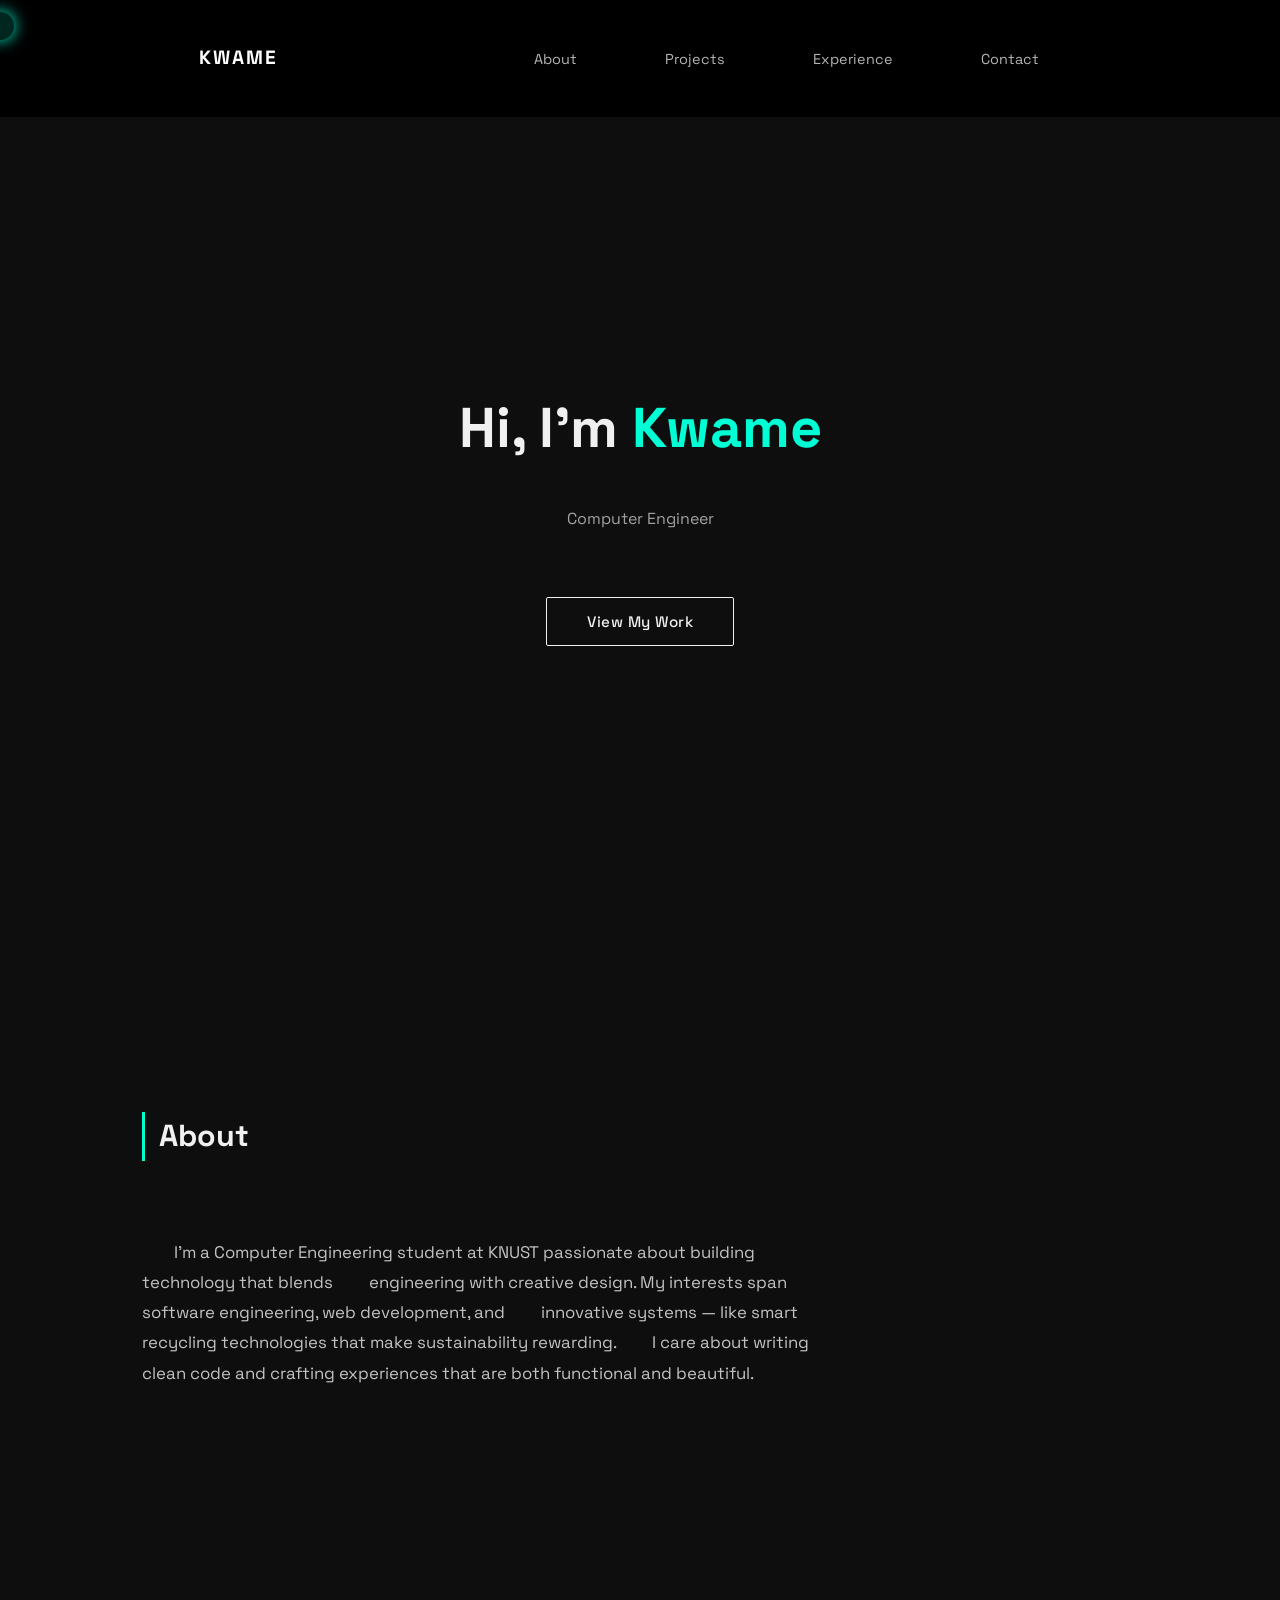
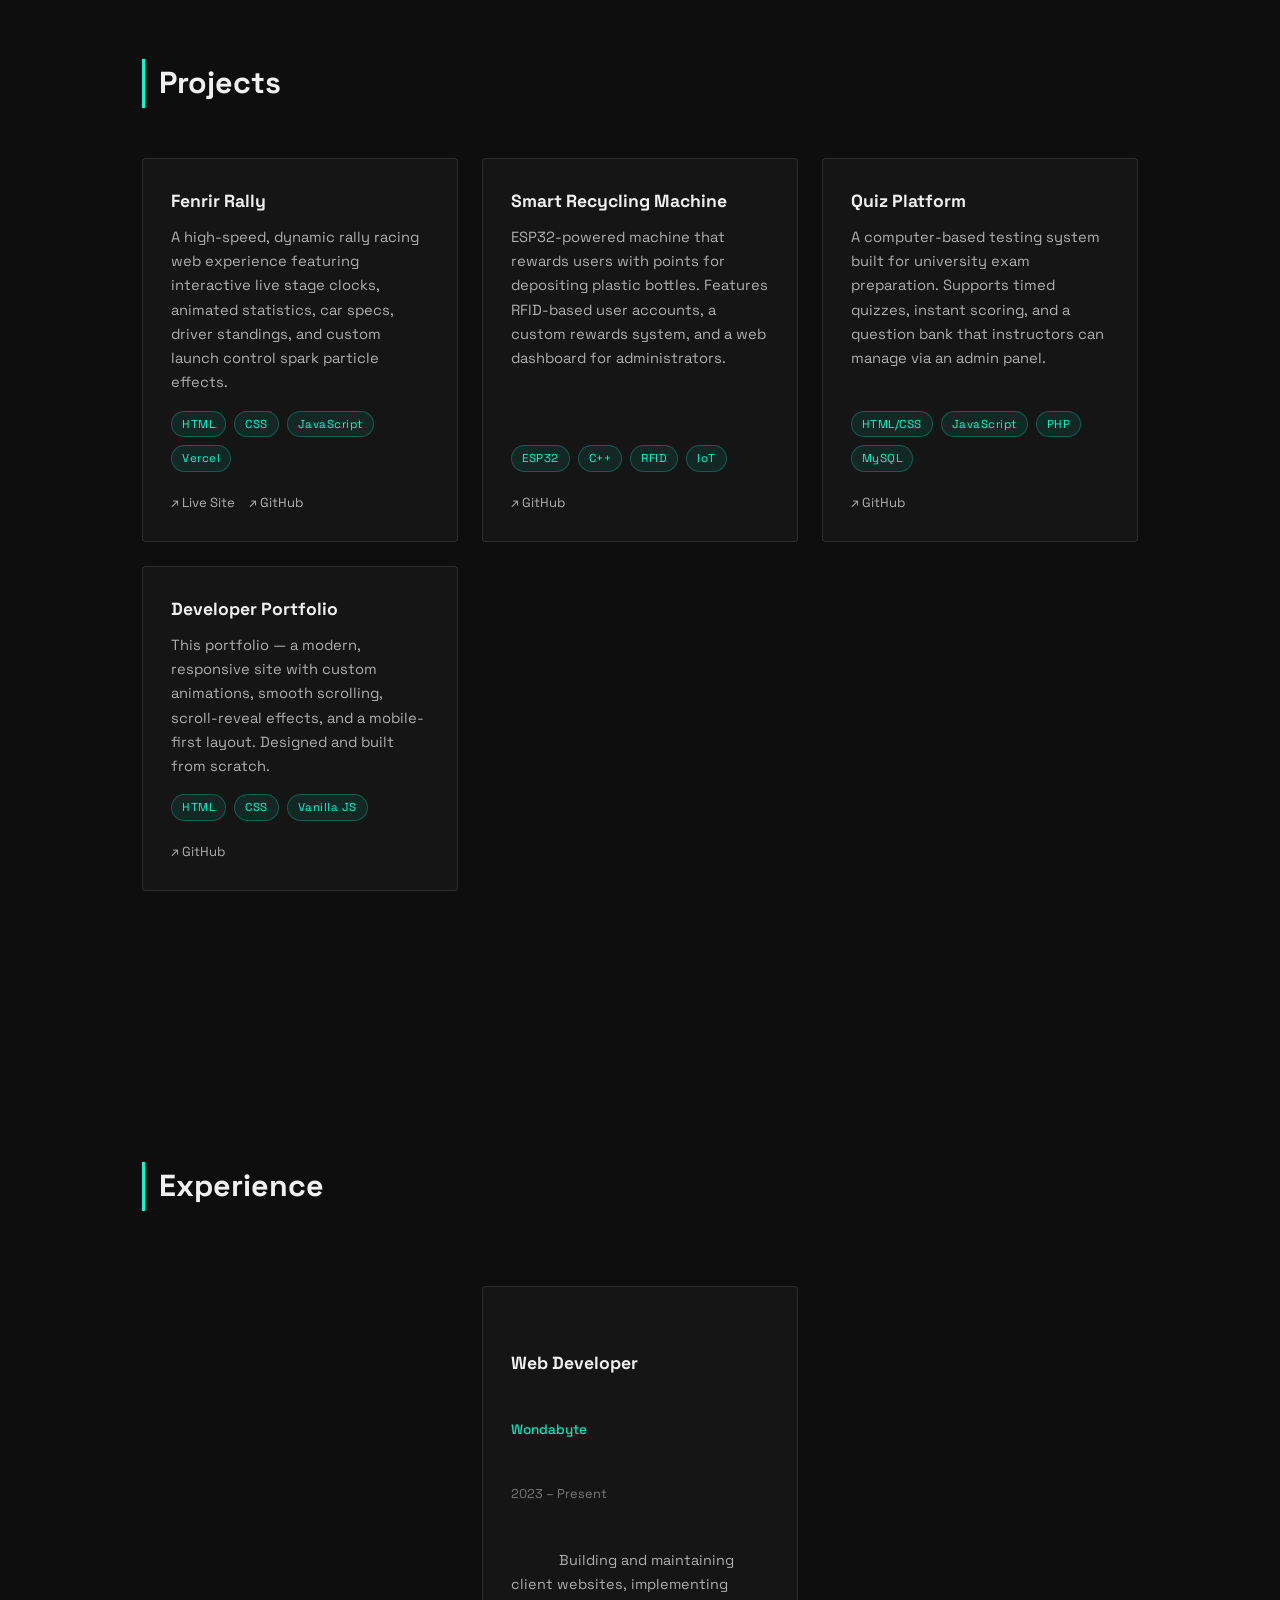
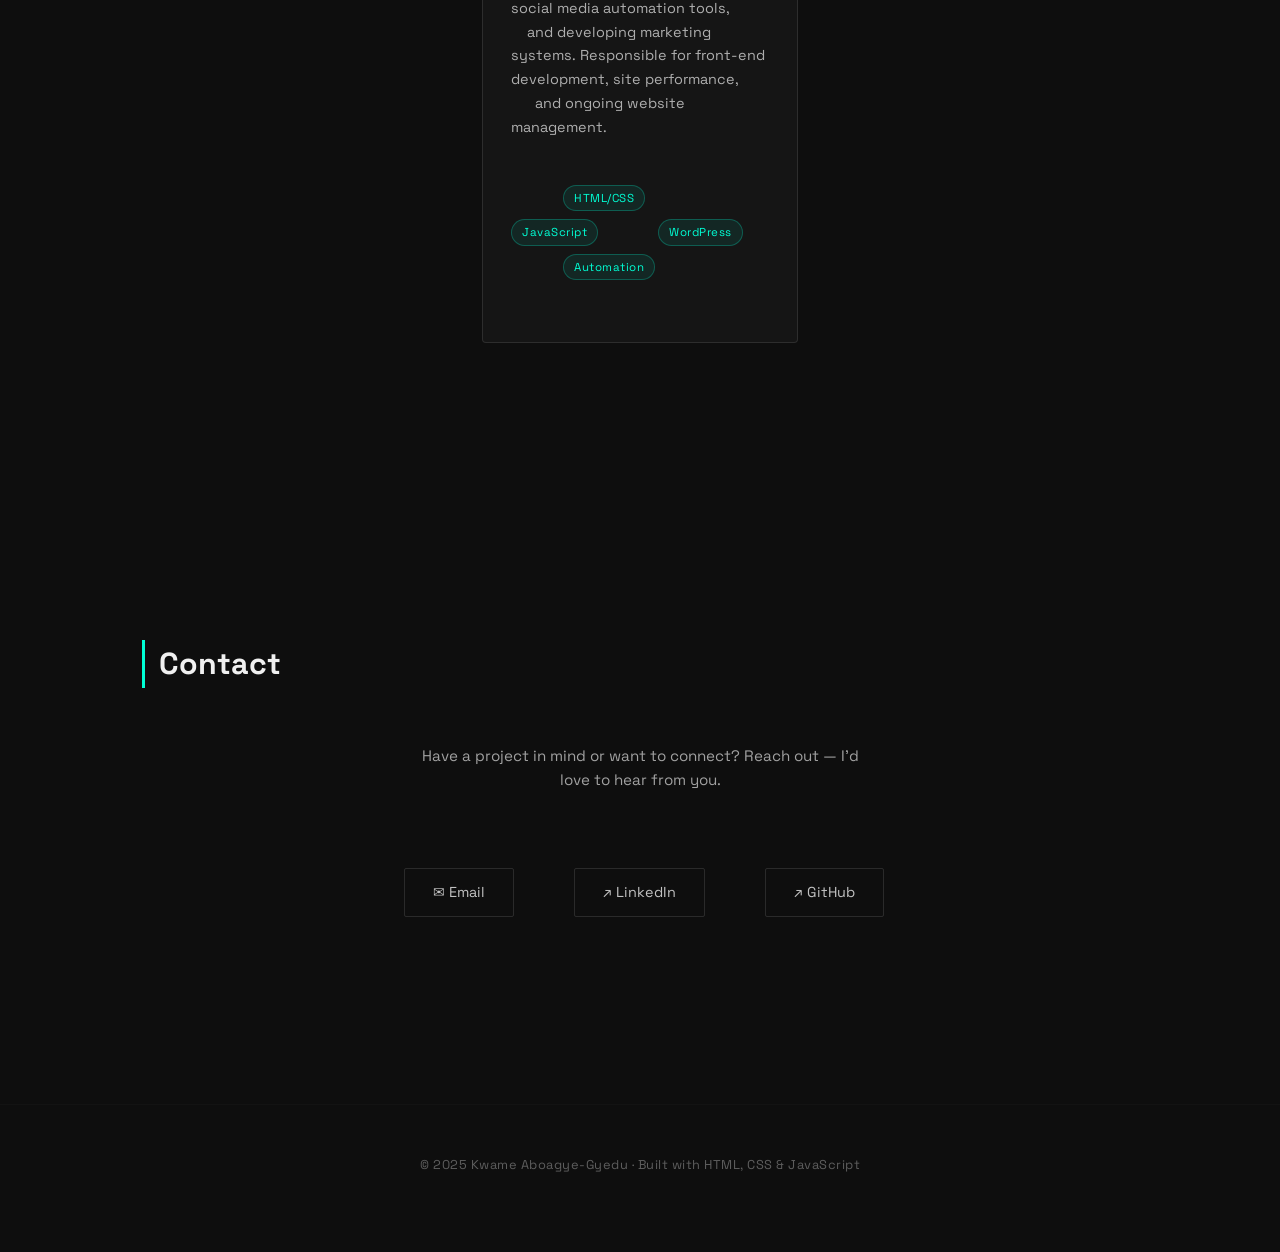
<file: index.html>
<!DOCTYPE html>
<html lang="en">
<head>
  <meta charset="UTF-8">
  <title>Kwame Aboagye-Gyedu | Computer Engineer & Web Developer</title>
  <meta name="viewport" content="width=device-width, initial-scale=1.0">
  <meta name="description" content="Kwame Aboagye-Gyedu — Computer Engineering student at KNUST. Building technology that blends engineering with creative design. Web developer, software engineer, and creative technologist.">
  <meta name="keywords" content="Kwame Aboagye-Gyedu, KNUST, Computer Engineering, Web Developer, Software Engineer, Ghana, Portfolio">
  <meta name="author" content="Kwame Aboagye-Gyedu">

  <!--  Social sharing -->
  <meta property="og:title" content="Kwame Aboagye-Gyedu | Portfolio">
  <meta property="og:description" content="Computer Engineer & Web Developer building technology that blends engineering with creative design.">
  <meta property="og:type" content="website">

  <!-- Favicon -->
  <link rel="icon" href="data:image/svg+xml,<svg xmlns='http://www.w3.org/2000/svg' viewBox='0 0 100 100'><rect width='100' height='100' rx='12' fill='%230e0e0e'/><text y='.9em' font-size='80' x='10'>K</text></svg>">

  <!-- Google Fonts -->
  <link href="https://fonts.googleapis.com/css2?family=Space+Grotesk:wght@300;500;700&display=swap" rel="stylesheet">

  <!-- Stylesheet -->
  <link rel="stylesheet" href="style.css">
</head>

<body>

  <a href="#main" class="skip-link">Skip to main content</a>

  <div class="cursor" aria-hidden="true"></div>

  <!-- HEADER / NAV -->
  <header>
    <a href="#" class="logo" aria-label="Kwame — Home">KWAME</a>

    <button class="hamburger" id="hamburger"
            aria-label="Toggle navigation menu"
            aria-expanded="false"
            aria-controls="nav-menu">
      <span></span>
      <span></span>
      <span></span>
    </button>

    <nav aria-label="Main navigation">
      <ul id="nav-menu" role="list">
        <li><a href="#about">About</a></li>
        <li><a href="#projects">Projects</a></li>
        <li><a href="#experience">Experience</a></li>
        <li><a href="#contact">Contact</a></li>
      </ul>
    </nav>
  </header>

  <!-- MAIN CONTENT -->
  <main id="main">

    <!-- HERO -->
    <section class="hero" aria-label="Introduction">
      <h1>Hi, I'm <span>Kwame</span></h1>
      <p class="hero-sub" id="typing" aria-label="Computer Engineer · Web Developer · Creative Technologist"></p>
      <button class="cta" onclick="scrollToProjects()">View My Work</button>
    </section>

    <!-- ABOUT -->
    <section id="about" class="reveal" aria-labelledby="about-heading">
      <h2 id="about-heading">About</h2>
      <p>
        I'm a Computer Engineering student at KNUST passionate about building technology that blends
        engineering with creative design. My interests span software engineering, web development, and
        innovative systems — like smart recycling technologies that make sustainability rewarding.
        I care about writing clean code and crafting experiences that are both functional and beautiful.
      </p>
    </section>
      
    <!-- PROJECTS -->
    <section id="projects" class="reveal" aria-labelledby="projects-heading">
      <h2 id="projects-heading">Projects</h2>

      <div class="projects">

        <article class="project">
          <h3>Fenrir Rally</h3>
          <p>
            A high-speed, dynamic rally racing web experience featuring interactive live stage clocks, 
            animated statistics, car specs, driver standings, and custom launch control spark particle effects.
          </p>
          <div class="project-tags">
            <span class="tag">HTML</span>
            <span class="tag">CSS</span>
            <span class="tag">JavaScript</span>
            <span class="tag">Vercel</span>
          </div>
          <div class="project-links">
            <a href="https://fenrir-rally-mu3jj07pa-kwame3bs-projects.vercel.app/" target="_blank" rel="noopener noreferrer"
               aria-label="Fenrir Rally live website">↗ Live Site</a>
            <a href="https://github.com/kwame3b" target="_blank" rel="noopener noreferrer"
               aria-label="Fenrir Rally on GitHub">↗ GitHub</a>
          </div>
        </article>

        <article class="project">
          <h3>Smart Recycling Machine</h3>
          <p>
            ESP32-powered machine that rewards users with points for depositing plastic bottles.
            Features RFID-based user accounts, a custom rewards system, and a web dashboard for administrators.
          </p>
          <div class="project-tags">
            <span class="tag">ESP32</span>
            <span class="tag">C++</span>
            <span class="tag">RFID</span>
            <span class="tag">IoT</span>
          </div>
          <div class="project-links">
            <a href="https://github.com/kwame3b" target="_blank" rel="noopener noreferrer"
               aria-label="Smart Recycling Machine on GitHub">↗ GitHub</a>
          </div>
        </article>

        <article class="project">
          <h3>Quiz Platform</h3>
          <p>
            A computer-based testing system built for university exam preparation. Supports timed quizzes,
            instant scoring, and a question bank that instructors can manage via an admin panel.
          </p>
          <div class="project-tags">
            <span class="tag">HTML/CSS</span>
            <span class="tag">JavaScript</span>
            <span class="tag">PHP</span>
            <span class="tag">MySQL</span>
          </div>
          <div class="project-links">
            <a href="https://github.com/kwame3b" target="_blank" rel="noopener noreferrer"
               aria-label="Quiz Platform on GitHub">↗ GitHub</a>
          </div>
        </article>

        <article class="project">
          <h3>Developer Portfolio</h3>
          <p>
            This portfolio — a modern, responsive site with custom animations, smooth scrolling,
            scroll-reveal effects, and a mobile-first layout. Designed and built from scratch.
          </p>
          <div class="project-tags">
            <span class="tag">HTML</span>
            <span class="tag">CSS</span>
            <span class="tag">Vanilla JS</span>
          </div>
          <div class="project-links">
            <a href="https://github.com/kwame3b" target="_blank" rel="noopener noreferrer"
               aria-label="Portfolio source code on GitHub">↗ GitHub</a>
          </div>
        </article>

      </div>
    </section>
    <!-- EXPERIENCE -->
    <section id="experience" class="reveal" aria-labelledby="experience-heading">
      <h2 id="experience-heading">Experience</h2>

      <div class="exp">
        <article class="role">
          <h3>Web Developer</h3>
          <p class="company">Wondabyte</p>
          <p class="period">2023 – Present</p>
          <p>
            Building and maintaining client websites, implementing social media automation tools,
            and developing marketing systems. Responsible for front-end development, site performance,
            and ongoing website management.
          </p>
          <div class="role-tags">
            <span class="tag">HTML/CSS</span>
            <span class="tag">JavaScript</span>
            <span class="tag">WordPress</span>
            <span class="tag">Automation</span>
          </div>
        </article>
      </div>
    </section>

    <!-- CONTACT -->
    <section id="contact" class="reveal" aria-labelledby="contact-heading">
      <h2 id="contact-heading">Contact</h2>
      <p>Have a project in mind or want to connect? Reach out — I'd love to hear from you.</p>

      <nav class="contact-links" aria-label="Contact links">
        <a href="mailto:kwameabg@gmail.com" aria-label="Send email to Kwame">✉ Email</a>
        <a href="https://www.linkedin.com/in/kwame-aboagye-gyedu" target="_blank" rel="noopener noreferrer"
           aria-label="Kwame's LinkedIn profile">↗ LinkedIn</a>
        <a href="https://github.com/kwame3b" target="_blank" rel="noopener noreferrer"
           aria-label="Kwame's GitHub profile">↗ GitHub</a>
      </nav>
    </section>

  </main>

  <!-- FOOTER -->
  <footer>
    <p>© 2025 Kwame Aboagye-Gyedu · Built with HTML, CSS & JavaScript</p>
  </footer>

  <!-- JavaScript (loaded at end of body so DOM is ready) -->
  <script src="script.js"></script>

</body>
</html>
</file>
<file: style.css>
/* =============================================
   style.css — Kwame Aboagye-Gyedu Portfolio
   ============================================= */

/* ---- RESET ---- */
*, *::before, *::after {
  margin: 0;
  padding: 0;
  box-sizing: border-box;
  font-family: 'Space Grotesk', sans-serif;
  scroll-behavior: smooth;
}

/* ---- SKIP LINK (accessibility) ---- */
.skip-link {
  position: absolute;
  top: -100px;
  left: 16px;
  background: #00ffd5;
  color: #000;
  padding: 10px 18px;
  font-weight: 700;
  z-index: 9999;
  border-radius: 4px;
  text-decoration: none;
  transition: top 0.2s;
}
.skip-link:focus {
  top: 16px;
}

/* ---- BASE ---- */
body {
  background: #0e0e0e;
  color: #f0f0f0;
  overflow-x: hidden;
  line-height: 1.6;
}

/* ---- HEADER / NAVBAR ---- */
header {
  position: fixed;
  top: 0;
  width: 100%;
  display: flex;
  justify-content: space-between;
  align-items: center;
  padding: 20px 8%;
  background: #000;
  z-index: 1000;
  border-bottom: 1px solid rgba(255, 255, 255, 0.06);
}

header .logo {
  font-size: 1.2rem;
  font-weight: 700;
  letter-spacing: 2px;
  color: #fff;
  text-decoration: none;
}

nav ul {
  display: flex;
  gap: 30px;
  list-style: none;
}

nav a {
  text-decoration: none;
  color: #f0f0f0;
  font-size: 0.9rem;
  opacity: 0.75;
  transition: opacity 0.2s;
  padding: 4px 0;
  position: relative;
}

nav a::after {
  content: '';
  position: absolute;
  bottom: -2px;
  left: 0;
  width: 0;
  height: 1px;
  background: #00ffd5;
  transition: width 0.3s;
}

nav a:hover,
nav a:focus {
  opacity: 1;
  outline: none;
}

nav a:hover::after,
nav a:focus::after {
  width: 100%;
}

/* ---- HAMBURGER ---- */
.hamburger {
  display: none;
  flex-direction: column;
  gap: 5px;
  background: none;
  border: none;
  cursor: pointer;
  padding: 6px;
  z-index: 1100;
}

.hamburger span {
  display: block;
  width: 24px;
  height: 2px;
  background: #f0f0f0;
  border-radius: 2px;
  transition: 0.3s;
}

.hamburger.open span:nth-child(1) {
  transform: translateY(7px) rotate(45deg);
}
.hamburger.open span:nth-child(2) {
  opacity: 0;
}
.hamburger.open span:nth-child(3) {
  transform: translateY(-7px) rotate(-45deg);
}

/* ---- MOBILE NAV ---- */
@media (max-width: 768px) {
  .hamburger {
    display: flex;
  }

  nav ul {
    display: none;
    flex-direction: column;
    gap: 0;
    position: fixed;
    top: 0;
    right: 0;
    width: 70vw;
    max-width: 300px;
    height: 100vh;
    background: #111;
    padding: 100px 40px 40px;
    border-left: 1px solid rgba(255, 255, 255, 0.08);
    z-index: 1050;
  }

  nav ul.open {
    display: flex;
  }

  nav ul li {
    border-bottom: 1px solid rgba(255, 255, 255, 0.06);
  }

  nav a {
    display: block;
    padding: 18px 0;
    font-size: 1.1rem;
    opacity: 0.9;
  }

  .hero h1 {
    font-size: 2.4rem;
  }
}

/* ---- HERO ---- */
.hero {
  min-height: 100vh;
  display: flex;
  justify-content: center;
  align-items: center;
  flex-direction: column;
  text-align: center;
  padding: 100px 10% 60px;
}

.hero h1 {
  font-size: 3.5rem;
  margin-bottom: 20px;
  font-weight: 700;
  line-height: 1.15;
}

.hero span {
  color: #00ffd5;
}

.hero-sub {
  opacity: 0.65;
  max-width: 580px;
  font-size: 1rem;
  min-height: 1.5em;
}

.cta {
  margin-top: 40px;
  padding: 14px 40px;
  border: 1px solid #f0f0f0;
  background: transparent;
  color: #f0f0f0;
  cursor: pointer;
  transition: background 0.3s, color 0.3s;
  font-size: 0.95rem;
  font-weight: 500;
  letter-spacing: 0.5px;
  border-radius: 2px;
}

.cta:hover,
.cta:focus {
  background: #f0f0f0;
  color: #000;
  outline: 2px solid #00ffd5;
  outline-offset: 3px;
}

/* ---- SECTIONS ---- */
section {
  padding: 110px 8%;
  max-width: 1200px;
  margin: auto;
}

section h2 {
  font-size: 1.9rem;
  margin-bottom: 50px;
  font-weight: 700;
  border-left: 3px solid #00ffd5;
  padding-left: 14px;
}

/* ---- ABOUT ---- */
#about p {
  max-width: 680px;
  opacity: 0.8;
  font-size: 1.05rem;
  line-height: 1.8;
}

/* ---- PROJECTS ---- */
.projects {
  display: grid;
  grid-template-columns: repeat(auto-fit, minmax(280px, 1fr));
  gap: 24px;
}

.project {
  padding: 28px;
  border: 1px solid rgba(255, 255, 255, 0.1);
  background: #151515;
  transition: transform 0.35s, border-color 0.35s;
  display: flex;
  flex-direction: column;
  gap: 10px;
  border-radius: 4px;
}

.project:hover {
  transform: translateY(-8px);
  border-color: #00ffd5;
}

.project h3 {
  font-size: 1.1rem;
  font-weight: 700;
}

.project p {
  opacity: 0.7;
  font-size: 0.92rem;
  line-height: 1.65;
  flex: 1;
}

.project-tags {
  display: flex;
  flex-wrap: wrap;
  gap: 8px;
  margin-top: 6px;
}

.tag {
  font-size: 0.72rem;
  background: rgba(0, 255, 213, 0.08);
  color: #00ffd5;
  border: 1px solid rgba(0, 255, 213, 0.25);
  padding: 3px 10px;
  border-radius: 20px;
  letter-spacing: 0.5px;
}

.project-links {
  display: flex;
  gap: 14px;
  margin-top: 10px;
}

.project-links a {
  font-size: 0.82rem;
  color: #f0f0f0;
  text-decoration: none;
  opacity: 0.7;
  transition: opacity 0.2s, color 0.2s;
  display: flex;
  align-items: center;
  gap: 5px;
}

.project-links a:hover,
.project-links a:focus {
  opacity: 1;
  color: #00ffd5;
}

/* ---- EXPERIENCE ---- */
.exp {
  display: grid;
  grid-template-columns: repeat(auto-fit, minmax(260px, 1fr));
  gap: 24px;
}

.role {
  background: #151515;
  padding: 28px;
  border: 1px solid rgba(255, 255, 255, 0.1);
  border-radius: 4px;
  display: flex;
  flex-direction: column;
  gap: 8px;
}

.role h3 {
  font-size: 1.1rem;
  font-weight: 700;
}

.role .company {
  color: #00ffd5;
  font-size: 0.85rem;
  font-weight: 500;
  opacity: 0.9;
}

.role .period {
  font-size: 0.8rem;
  opacity: 0.45;
  margin-bottom: 4px;
}

.role p {
  opacity: 0.7;
  font-size: 0.9rem;
  line-height: 1.65;
}

.role-tags {
  display: flex;
  flex-wrap: wrap;
  gap: 8px;
  margin-top: 4px;
}

/* ---- CONTACT ---- */
#contact > p {
  opacity: 0.65;
  max-width: 460px;
  margin: -20px auto 40px;
  font-size: 0.95rem;
  text-align: center;
}

.contact-links {
  display: flex;
  justify-content: center;
  flex-wrap: wrap;
  gap: 16px;
  margin-top: 10px;
}

.contact-links a {
  display: inline-flex;
  align-items: center;
  gap: 8px;
  color: #f0f0f0;
  text-decoration: none;
  padding: 12px 28px;
  border: 1px solid rgba(255, 255, 255, 0.15);
  border-radius: 2px;
  font-size: 0.9rem;
  opacity: 0.8;
  transition: opacity 0.2s, border-color 0.2s, background 0.2s;
}

.contact-links a:hover,
.contact-links a:focus {
  opacity: 1;
  border-color: #00ffd5;
  background: rgba(0, 255, 213, 0.05);
  outline: none;
}

/* ---- FOOTER ---- */
footer {
  text-align: center;
  padding: 30px 8%;
  border-top: 1px solid rgba(255, 255, 255, 0.06);
  opacity: 0.35;
  font-size: 0.8rem;
  letter-spacing: 0.5px;
}

/* ---- CUSTOM CURSOR (desktop / mouse only) ---- */
@media (pointer: fine) {
  .cursor {
    position: fixed;
    width: 28px;
    height: 28px;
    background: rgba(0, 255, 213, 0.15);
    border-radius: 50%;
    pointer-events: none;
    transform: translate(-50%, -50%);
    box-shadow: 0 0 16px #00ffd5;
    z-index: 9999;
    transition: transform 0.08s, width 0.2s, height 0.2s;
  }
}

/* Hide cursor on touch devices */
@media (pointer: coarse) {
  .cursor {
    display: none;
  }
}

/* ---- SCROLL REVEAL ---- */
.reveal {
  opacity: 0;
  transform: translateY(36px);
  transition: opacity 0.8s ease, transform 0.8s ease;
}

.reveal.active {
  opacity: 1;
  transform: translateY(0);
}

/* ---- FOCUS VISIBLE (keyboard navigation) ---- */
:focus-visible {
  outline: 2px solid #00ffd5;
  outline-offset: 3px;
}
</file>
